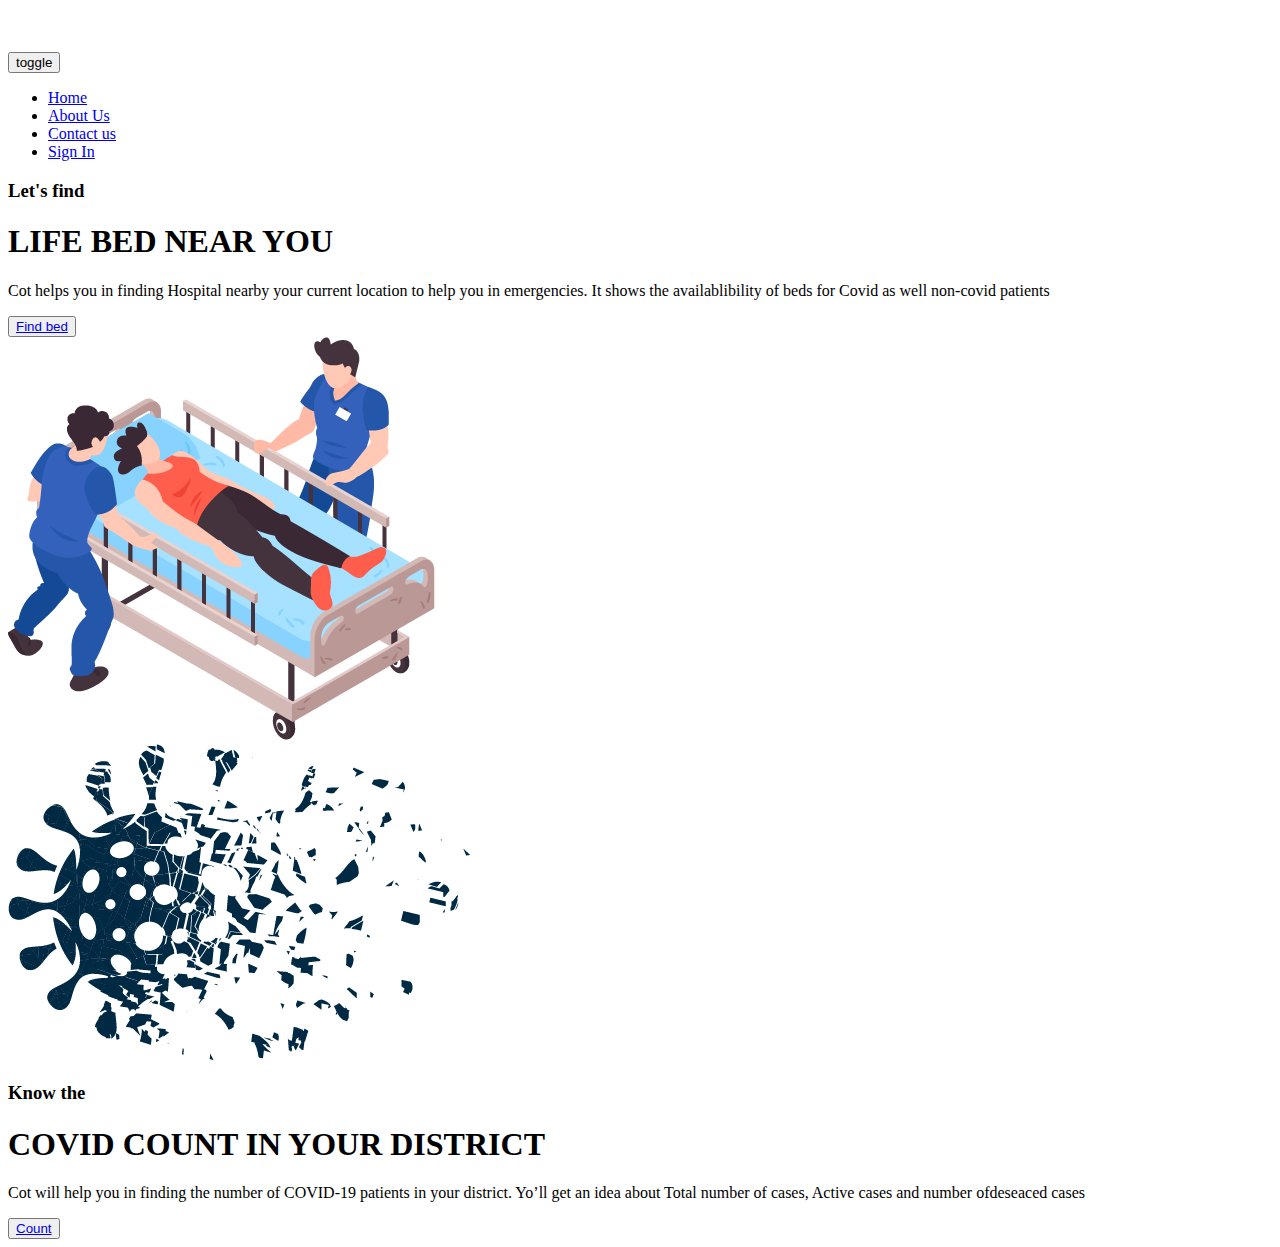
<file: Exp_2/index.html>
<!DOCTYPE html>
<html lang="en">

<head>
  <meta charset="UTF-8">
  <meta name="viewport" content="width=device-width, initial-scale=1.0">
  <title>Cot- Save Lifes</title>
</head>

<body data-gr-c-s-loaded="true">
  <nav>
    <div>
      <a href="#">
        <img src="public/images/Asset 2@4x.png" alt="cot logo" height="40px" width="40px">
      </a>
    </div>

    <div>
      <button>
        toggle </button>
    </div>

    <div>
      <ul>

        <li>
          <a href="index.html">Home</a>
        </li>
        <li>
          <a href="Team.html">About Us</a>
        </li>
        <li>
          <a href="Contact.html">Contact us</a>
        </li>
        <li>
          <a href="sign_in.html">Sign In</a>
        </li>
      </ul>
    </div>
  </nav>

  <!--HERO Section-->

  <section>
    <div>
      <div>
        <h3>Let's find</h3>
        <h1>LIFE BED NEAR YOU</h1>
        <p>Cot helps you in finding Hospital nearby your
          current location to help you in emergencies. It
          shows the availablibility of beds for Covid as
          well non-covid patients</p>
        <div>
          <button><a href="#">Find bed</a></button>
        </div>
      </div>
      <div>
        <img alt="hero" src="public/images/Asset 5@4x.png">
      </div>
    </div>
  </section>

  <!--Hero 2-->

  <section>
    <div>
      <div>
        <img alt="hero" src="public/images/Asset 9@4x.png">
      </div>
      <div>
        <h3>Know the</h3>
        <h1>COVID COUNT IN YOUR DISTRICT</h1>
        <p>Cot will help you in finding the number of
          COVID-19 patients in your district. Yo’ll get an
          idea about Total number of cases, Active cases
          and number ofdeseaced cases</p>
        <div>
          <button><a href="Count_info.html">Count</a></button>
        </div>
      </div>
    </div>
  </section>

</body>

</html>
</file>
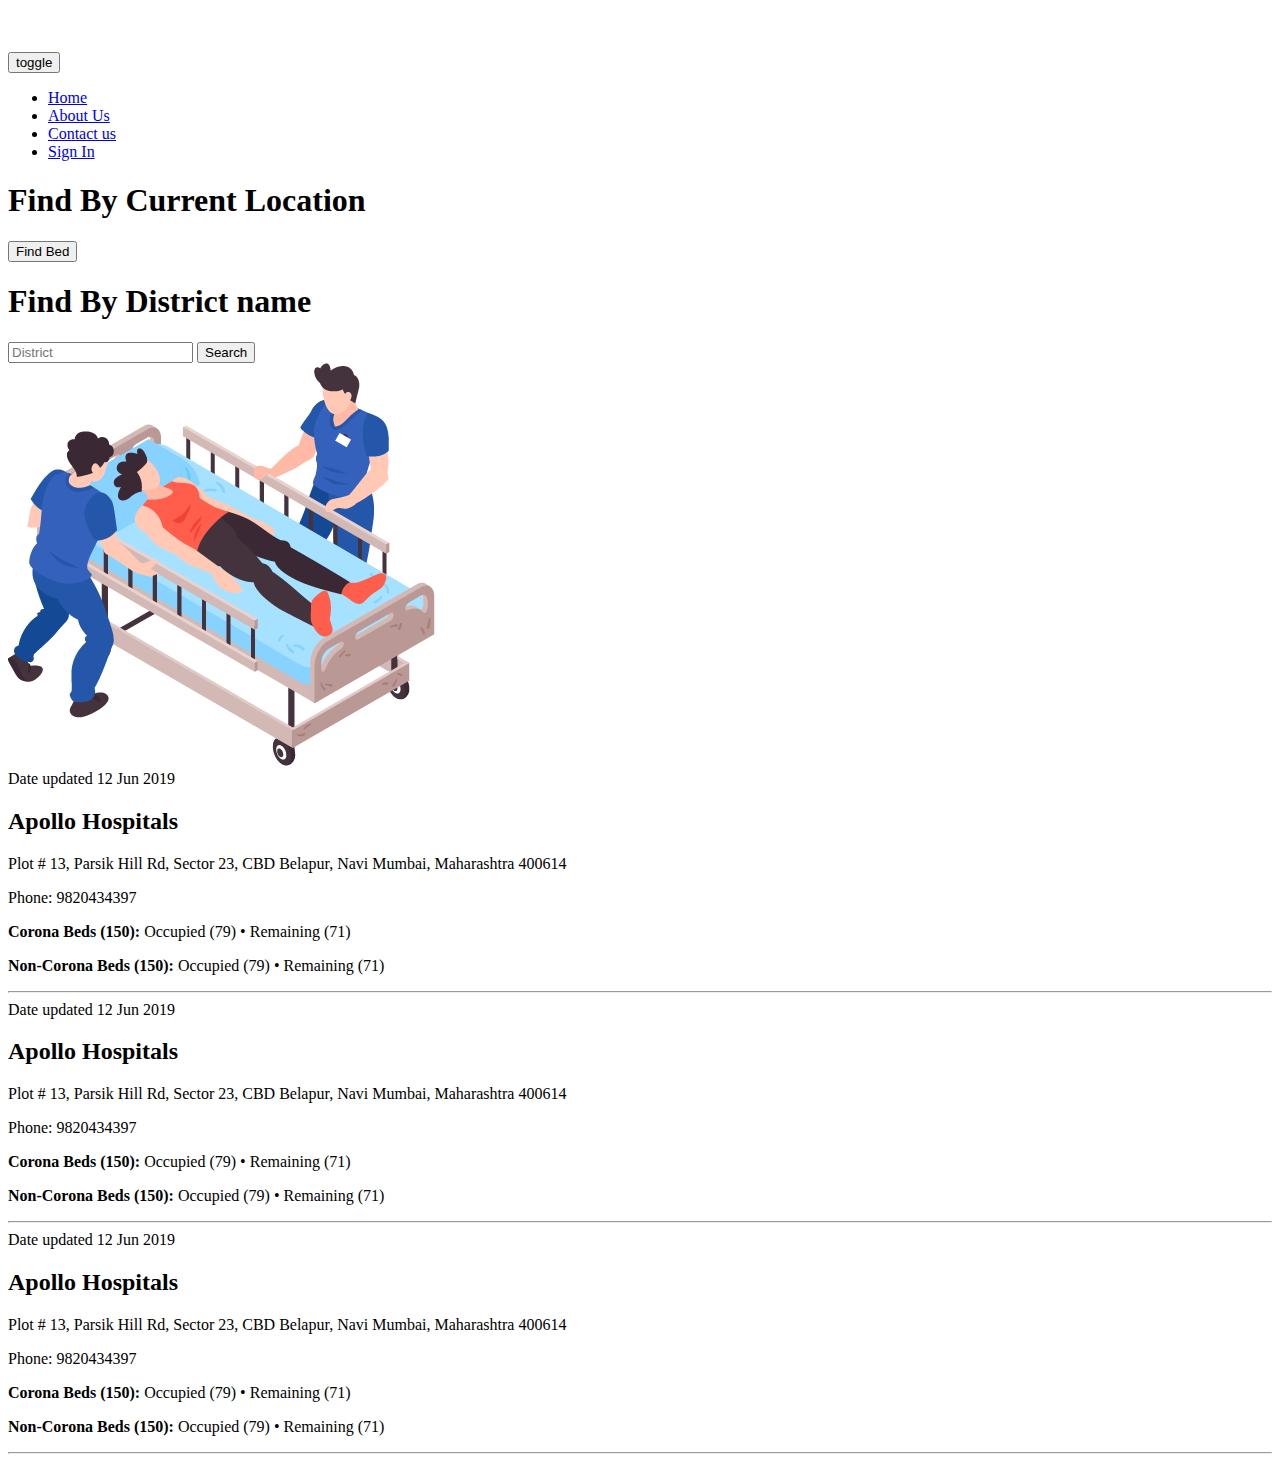
<file: Exp_2/Hos_info.html>
<!DOCTYPE html>
<html lang="en">

<head>
  <meta charset="UTF-8">
  <meta name="viewport" content="width=device-width, initial-scale=1.0">
  <title>Cot- Save Lifes</title>
</head>

<body data-gr-c-s-loaded="true">
  <nav>
    <div>
      <a href="#">
        <img src="public/images/Asset 2@4x.png" alt="cot logo" height="40px" width="40px">
      </a>
    </div>

    <div>
      <button>
        toggle </button>
    </div>

    <div>
      <ul>

        <li>
          <a href="index.html">Home</a>
        </li>
        <li>
          <a href="Team.html">About Us</a>
        </li>
        <li>
          <a href="Contact.html">Contact us</a>
        </li>
        <li>
          <a href="sign_in.html">Sign In</a>
        </li>
      </ul>
    </div>
  </nav>

  <!--HERO Section-->

  <section>
    <div>
      <div>
        <h1>Find By Current Location </h1>
        <div>
          <button>Find
            Bed
          </button>
        </div>

        <h1>Find By District name</h1>
        <input placeholder="District" type="email">
        <button>Search</button>
      </div>
      <div>
        <img alt="hero" src="public/images/Asset 5@4x.png">
      </div>
    </div>


    <!--List fo hospitals-->
    <div>
      <section>
        <div>
          <div>
            <div>
              <div>
                <span>Date updated</span>
                <span>12 Jun 2019</span>
              </div>
              <div>
                <h2>Apollo Hospitals</h2>
                <p>Plot # 13, Parsik Hill Rd, Sector 23, CBD Belapur, Navi Mumbai, Maharashtra 400614</p>
                <p>Phone: 9820434397</p>
                <p><b>Corona Beds (150): </b>Occupied (79) • Remaining (71)</p>
                <p><b>Non-Corona Beds (150): </b>Occupied (79) • Remaining (71)</p>

              </div>
            </div>
            <hr>
            <!--One list ends-->
            <div>
              <div>
                <span>Date updated</span>
                <span>12 Jun 2019</span>
              </div>
              <div>
                <h2>Apollo Hospitals</h2>
                <p>Plot # 13, Parsik Hill Rd, Sector 23, CBD Belapur, Navi Mumbai, Maharashtra 400614</p>
                <p>Phone: 9820434397</p>
                <p><b>Corona Beds (150): </b>Occupied (79) • Remaining (71)</p>
                <p><b>Non-Corona Beds (150): </b>Occupied (79) • Remaining (71)</p>

              </div>
            </div>
            <hr>
            <!--One list ends-->
            <div>
              <div>
                <span>Date updated</span>
                <span>12 Jun 2019</span>
              </div>
              <div>
                <h2>Apollo Hospitals</h2>
                <p>Plot # 13, Parsik Hill Rd, Sector 23, CBD Belapur, Navi Mumbai, Maharashtra 400614</p>
                <p>Phone: 9820434397</p>
                <p><b>Corona Beds (150): </b>Occupied (79) • Remaining (71)</p>
                <p><b>Non-Corona Beds (150): </b>Occupied (79) • Remaining (71)</p>

              </div>
            </div>
            <hr>
            <!--One list ends-->
          </div>
        </div>
      </section>
    </div>

</body>

</html>
</file>
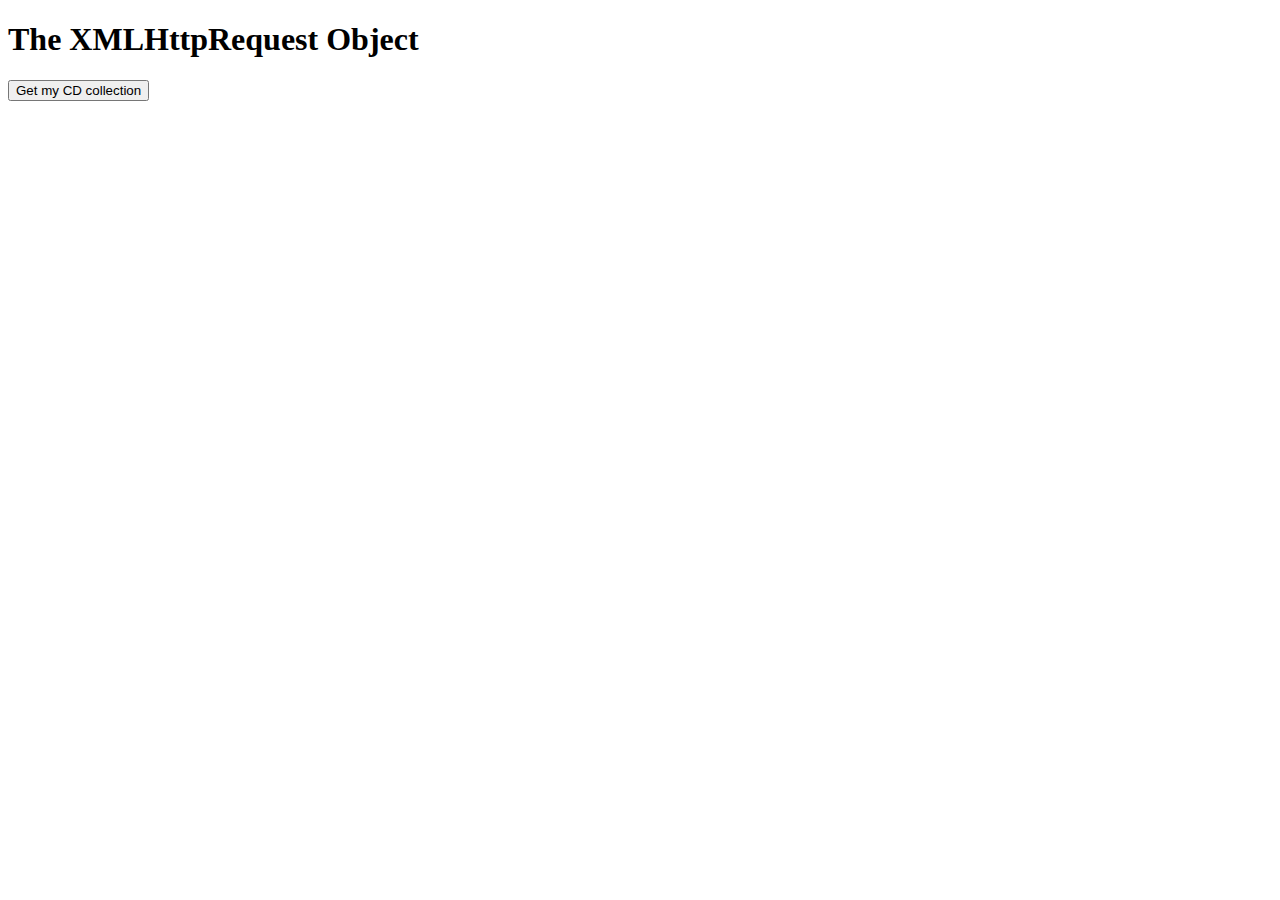
<file: Exp_7/xml_project.html>
<!DOCTYPE html>
<html>
<style>
table,th,td {
  border : 1px solid black;
  border-collapse: collapse;
}
th,td {
  padding: 5px;
}
</style>
<body>

<h1>The XMLHttpRequest Object</h1>

<button type="button" onclick="loadDoc()">Get my CD collection</button>
<br><br>
<table id="demo"></table>

<script>
function loadDoc() {
  var xhttp = new XMLHttpRequest();
  xhttp.onreadystatechange = function() {
    if (this.readyState == 4 && this.status == 200) {
      myFunction(this);
    }
  };
  xhttp.open("GET", "public/xmldata.xml", true);
  xhttp.send();
}
function myFunction(xml) {
  var i;
  var xmlDoc = xml.responseXML;
  var table="<tr><th>District Name</th><th>Active</th><th>Confirmed</th><th>Deceased</th></tr>";
  var x = xmlDoc.getElementsByTagName("districtData")[0];

  xlen = x.childNodes.length;
  y = x.firstChild.nextSibling;
    console.log(y);
    console.log(xlen);
  for (i = 0; y.nextSibling.nextSibling!=null; i++) { 
    console.log(y.nodeName );
    console.log(y.firstChild.nextSibling.textContent);
    z=y.firstChild.nextSibling;
    console.log(z.nextElementSibling.textContent);
    table += "<tr><td>" +
    y.nodeName +
    "</td><td>" +
    y.firstChild.nextSibling.textContent +
    "</td></td>" +
    "</td><td>" +
        z.nextElementSibling.textContent +
    "</td></td>" +
    "</td><td>" +
        z.nextElementSibling.nextElementSibling.textContent +
    "</td></tr>"

    ;

    y = y.nextSibling.nextSibling;
    
  }
  document.getElementById("demo").innerHTML = table;
}
</script>

</body>
</html>
</file>
